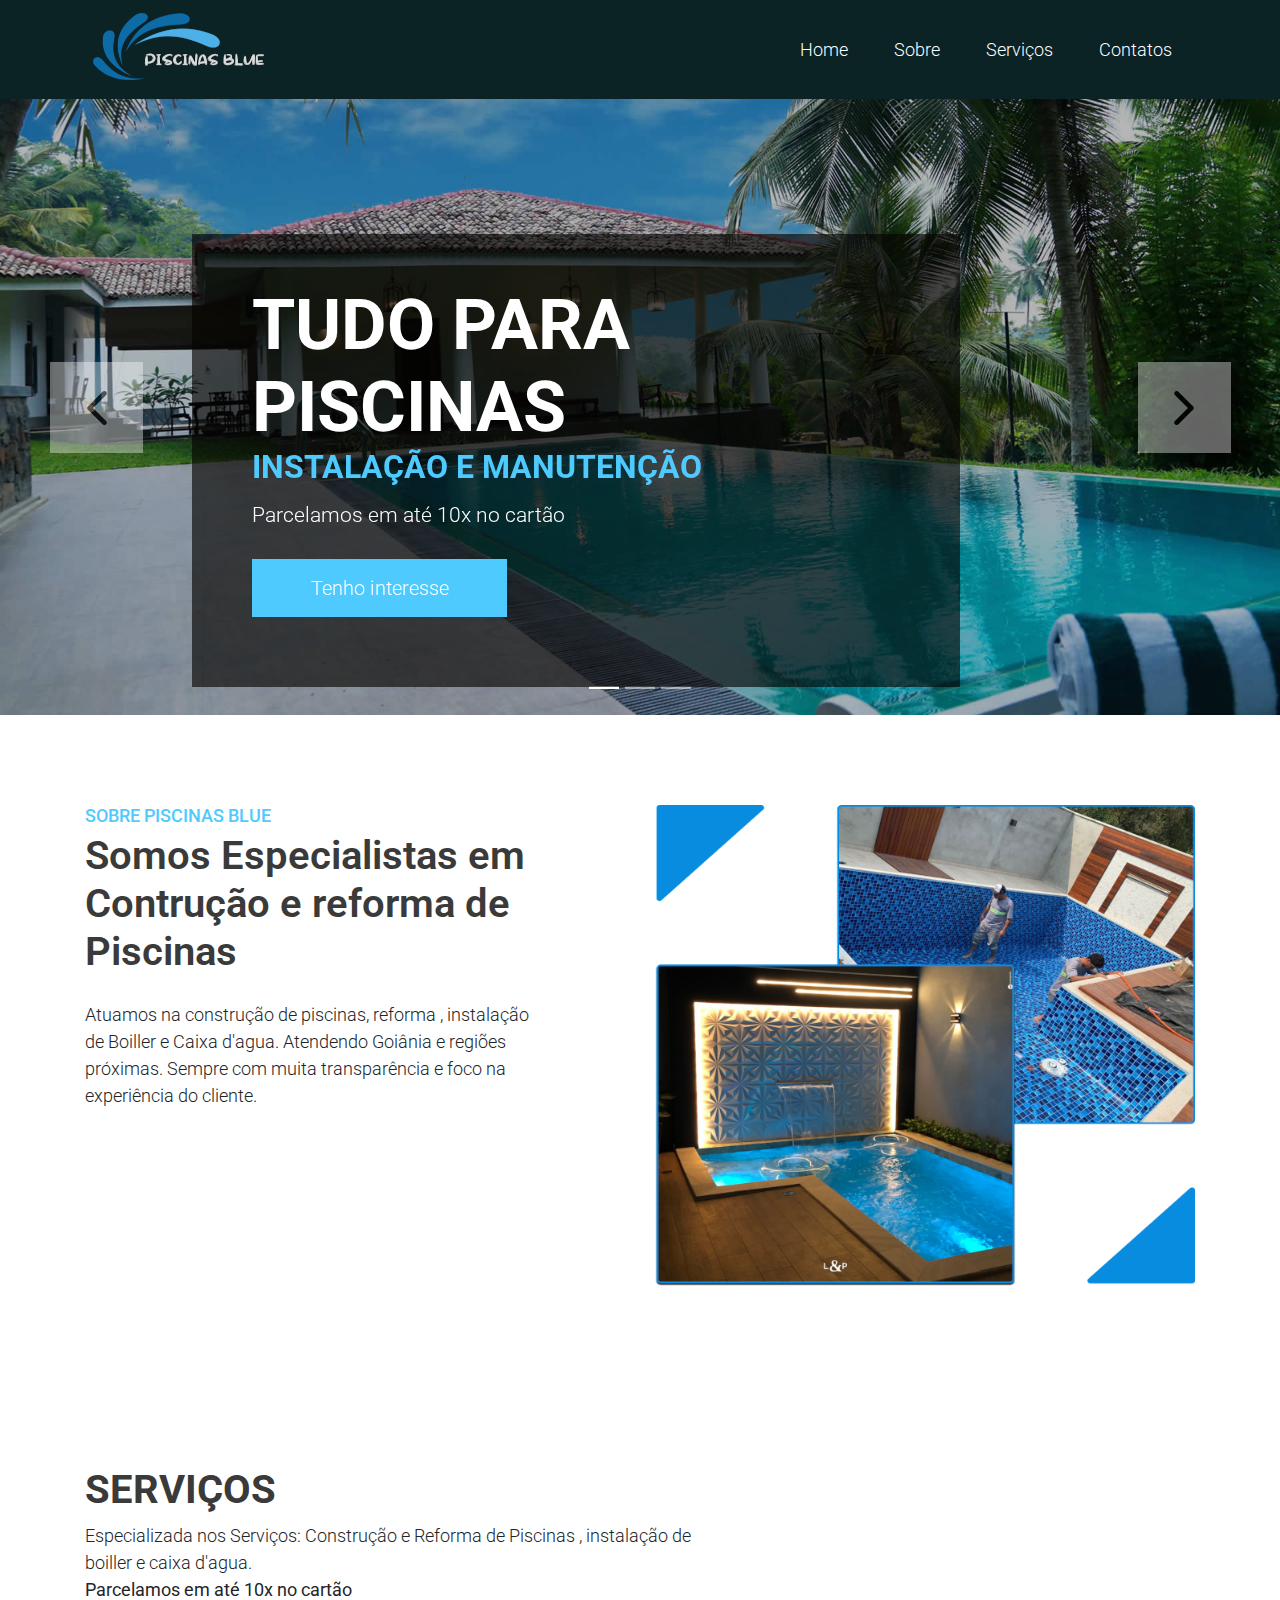
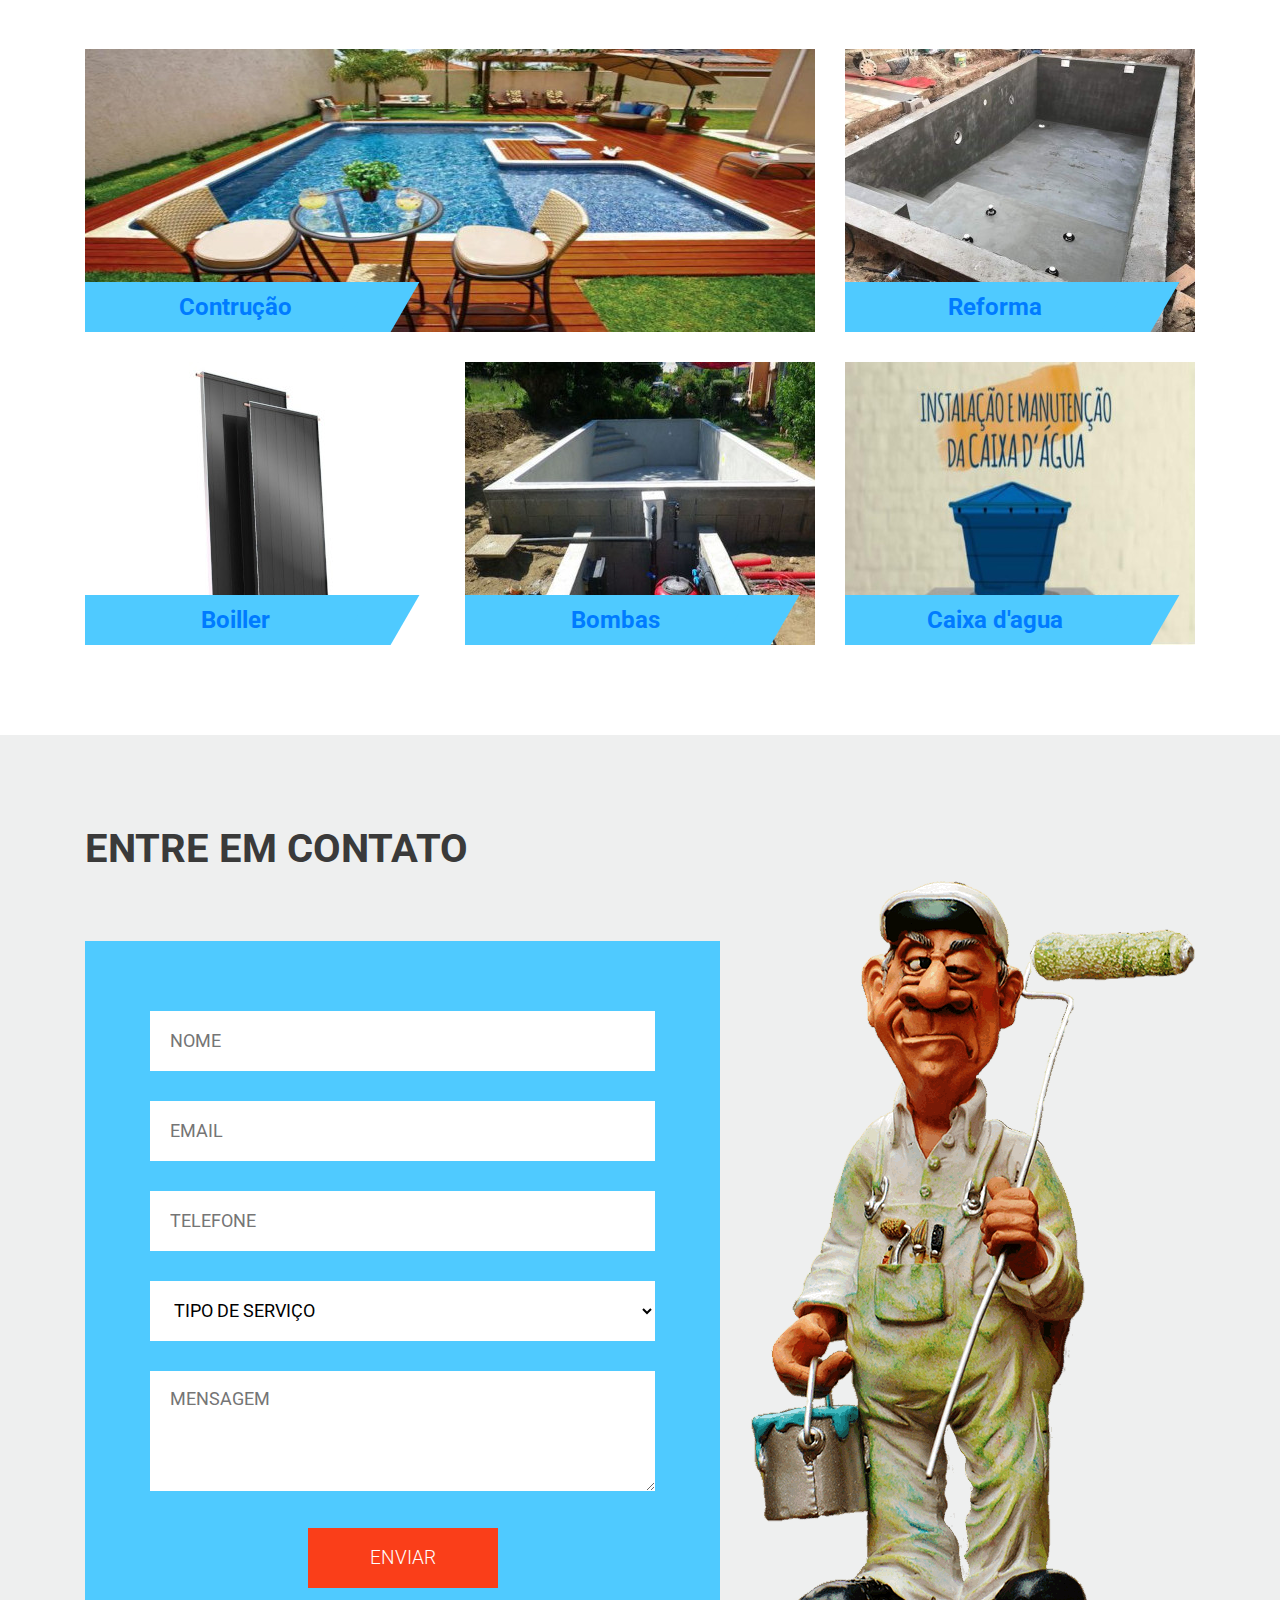
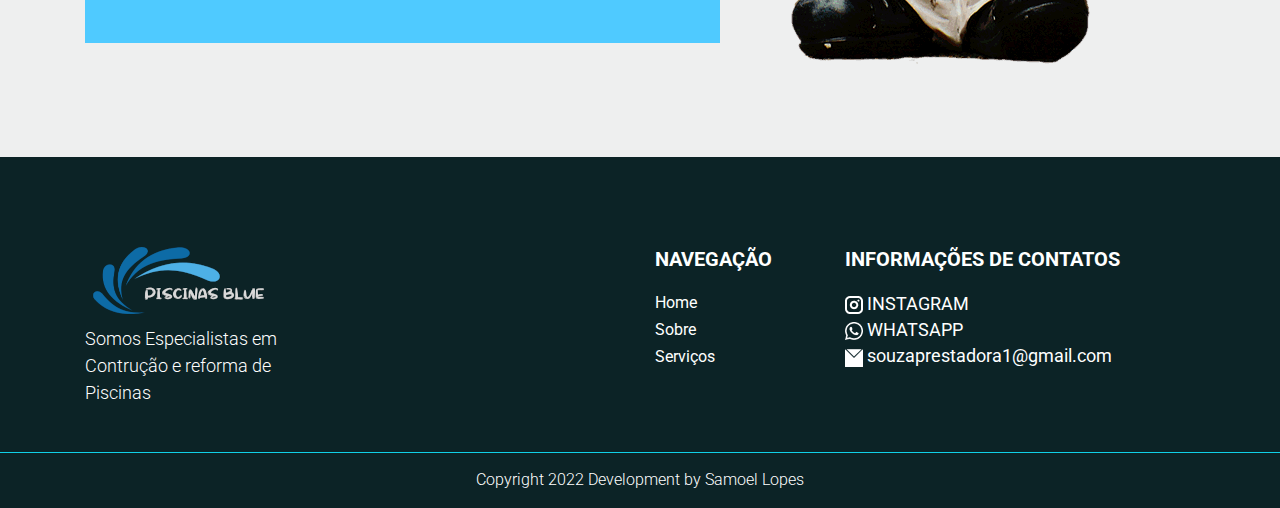
<file: index.html>
<!DOCTYPE html>
<html>
   <head>
      <meta charset="utf-8">
      <meta name="viewport" content="width=device-width, initial-scale=1.0">
      <title>PiscinasBlue</title>
      <link rel="stylesheet" href="css/bootstrap.min.css">
      <link rel="stylesheet" href="css/style.css">
      <link rel="stylesheet" href="css/fontawesome.min.css">
      <link href="https://fonts.googleapis.com/css?family=Open+Sans|Roboto" rel="stylesheet">
   </head>
   <body>
      <div id="header" class="header">
         <nav class="navbar navbar-expand-lg navbar-light text-capitalize">
            <div class="container">
               <a class="navbar-brand" href="#"><img src="imgs/logo.png" alt="#" /></a>
               <button class="navbar-toggler" type="button" data-toggle="collapse" data-target="#show-menu" aria-controls="navbarSupportedContent" aria-expanded="false" aria-label="Toggle navigation">
               <span class="navbar-toggler-icon"></span>
               </button>
               <div class="collapse navbar-collapse" id="show-menu">
                  <ul class="navbar-nav ml-auto">
                     <li class="nav-item active">
                        <a class="nav-link" href="#home">Home</a>
                     </li>
                     <li class="nav-item">
                        <a class="nav-link" href="#about">Sobre</a>
                     </li>
                     <li class="nav-item">
                        <a class="nav-link" href="#service">Serviços</a>
                     </li>
                     <li class="nav-item">
                        <a class="nav-link" href="#contact">Contatos</a>
                     </li>
                     <!-- <li class="nav-item .search-container">
                        <a class="nav-link search" href="#"><i class="fas fa-search"></i></a>
                        <form>
                           <input type="search" placeholder="Search">
                        </form>
                     </li> -->
                  </ul>
               </div>
            </div>
         </nav>
      </div>
      <div id="home" class="slider">
         <div id="main_slider" class="carousel slide" data-ride="carousel">
            <ol class="carousel-indicators">
               <li data-target="#main_slider" data-slide-to="0" class="active"></li>
               <li data-target="#main_slider" data-slide-to="1"></li>
               <li data-target="#main_slider" data-slide-to="2"></li>
            </ol>
            <div class="carousel-inner">
               <div class="carousel-item active">
                  <img class="d-block w-100" src="imgs/slide1.jpg" alt="slider_img">
                  <div class="ovarlay_slide_cont">
                     <h2>Tudo para piscinas</h2>
                     <h4>Instalação e manutenção</h4>
                     <p>Parcelamos em até 10x no cartão</p>
                     <a class="blue_bt" href="#contact">Tenho interesse</a>
                  </div>
               </div>
               <div class="carousel-item">
                  <img class="d-block w-100" src="imgs/bonba_piscina.jpg" alt="slider_img">
                  <div class="ovarlay_slide_cont">
                     <h2>Tudo para piscinas</h2>
                     <h4>Bomba para piscina</h4>
                     <p>Parcelamos em até 10x no cartão</p>
                     <a class="blue_bt" href="#contact">Tenho interesse</a>
                  </div>
               </div>
            </div>
            <a class="carousel-control-prev" href="#main_slider" role="button" data-slide="prev">
            <img src="imgs/left.png" alt="#" />
            </a>
            <a class="carousel-control-next" href="#main_slider" role="button" data-slide="next">
            <img src="imgs/right.png" alt="#" />
            </a>
         </div>
      </div>
      <div id="about" class="about_section layout_padding">
         <div class="container">
            <div class="row">
               <div class="col-md-5">
                  <h4>SOBRE PISCINAS BLUE</h4>
                  <h3 style="text-transform: none !important">Somos Especialistas em Contrução e reforma de Piscinas</h3>
                  <p>Atuamos na construção de piscinas, reforma , instalação de Boiller e Caixa d'agua. Atendendo Goiânia e regiões próximas. Sempre com muita transparência e foco na experiência do cliente.</p>
               </div>
               <div class="col-md-6 offset-md-1">
                  <div class="full text_align_center">
                     <img class="img-responsive" src="imgs/about.png" alt="#" />
                  </div>
               </div>
            </div>
         </div>
      </div>
      <!-- <div id="hiw" class="hiw_section layout_padding" style="background: #1a2428;">
         <div class="container">
            <div class="row">
               <div class="col-md-7">
                  <h3 class="white_font">Nossos Serviços</h3>
                  <p class="white_font"></p>
               </div>
               <div class="col-md-5">
               </div>
            </div>
            <div class="row">
               <div class="col-md-4">
                  <img class="margin_top_30 img-responsive" src="imgs/blog1.jpg" alt="#" />
                  <h3 class="blog_head">Contrução e Reforma de Piscinas</h3>
               </div>
               <div class="col-md-4">
                  <img class="margin_top_30 img-responsive" src="imgs/blog2.jpg" alt="#" />
                  <h3 class="blog_head">Confirmation</h3>
               </div>
               <div class="col-md-4">
                  <img class="margin_top_30 img-responsive" src="imgs/blog3.jpg" alt="#" />
                  <h3 class="blog_head">Work Status</h3>
               </div>
            </div>
         </div>
      </div> -->
      <div id="service" class="hiw_section layout_padding">
         <div class="container">
            <div class="row">
               <div class="col-md-7">
                  <h3>SERVIÇOS</h3>
                  <p>Especializada nos Serviços: Construção e Reforma de Piscinas , instalação de boiller e caixa d'agua. <br> <b> Parcelamos em até 10x no cartão </b> </p>
               </div>
               <div class="col-md-5">
               </div>
            </div>
            <div class="row">
               <div class="col-md-8 service_blog">
                  <img class="margin_top_30 img-responsive" src="imgs/contrucao.jpeg" alt="#" />
                  <h3 class="blog_head"><a href="#contact">Contrução</a></h3>
               </div>
               <div class="col-md-4 service_blog">
                  <img class="margin_top_30 img-responsive" src="imgs/reforma.jpeg" alt="#" />
                  <h3 class="blog_head"><a href="#contact">Reforma</a></h3>
               </div>
               <div class="col-md-4 service_blog">
                  <img class="margin_top_30 img-responsive" src="imgs/boiler.jpeg" alt="#" />
                  <h3 class="blog_head"><a href="#contact">Boiller</a></h3>
               </div>
               <div class="col-md-4 service_blog">
                  <img class="margin_top_30 img-responsive" src="imgs/bomba.jpeg" alt="#" />
                  <h3 class="blog_head"><a href="#contact">Bombas</a></h3>
               </div>
               <div class="col-md-4 service_blog">
                  <img class="margin_top_30 img-responsive" src="imgs/caixadeagua.jpeg" alt="#" />
                  <h3 class="blog_head"><a href="#contact">Caixa d'agua</a></h3>
               </div>
            </div>
         </div>
      </div>
      <div id="contact" class="hiw_section layout_padding" style="background: #eeefef;">
         <div class="container">
            <div class="row">
               <div class="col-md-7">
                  <h3>Entre em contato</h3>
               </div>
               <div class="col-md-5">
               </div>
            </div>
            <div class="row">
               <div class="col-md-7">
                  <div class="contact-form">
                      <form  action="javascript:void(0)" id="form">
                        <input type="text" id="nome" placeholder="Nome" />
                        <input type="email" id="email" placeholder="Email" />
                        <input type="text" id="telefone" placeholder="Telefone" />

                       <select name="servico" id="servico" style="width: 100%; background: #fff; border: none; height: 60px; padding: 0 20px; text-transform: uppercase; margin: 15px 0;">
                           <option value="">Tipo de Serviço</option>
                           <option value="Contrução">Contrução</option>
                           <option value="Reforma">Reforma</option>
                           <option value="Boiller">Boiller</option>
                           <option value="Bombas">Bombas</option>
                           <option value="Caixa d'agua">Caixa d'agua</option>
                        </select>

                        <textarea id="mensagem" placeholder="Mensagem"></textarea>
                        <input type="submit" id="submit" value="ENVIAR">
                     </form>
                  </div>
               </div>
               <div class="col-md-5 text_align_center">
                  <img class="img-responsive" src="imgs/man_cartoon.png" alt="#" />
               </div>
            </div>
         </div>
      </div>
      <!-- <div id="wcs" class="hiw_section layout_padding">
         <div class="container">
            <div class="row">
               <div class="col-md-12 text_align_center">
                  <h3>Our Client Say</h3>
                  <p>Lorem ipsum dolor sit amet, consectetur adipiscing elit. Ut elit tellus, luctus nec ullamcorper mattis, pulvinar dapibus leo.</p>
               </div>
               <div class="col-md-5">
               </div>
            </div>
            <div class="row">
               <div class="col-md-11">
                  <div class="full testimonial_blog">
                     <p>Jackrok</p>
                     <p>Contrary to popular belief, Lorem Ipsum is not simply random text. It has roots in a piece of classical Latin literature from 45 BC, making it over 2000 years old. Richard McClintock, a Latin professor at Hampden-Sydney College in Virginia, looked up one of the more obscureContrary to popular belief, Lorem Ipsum is not simply random text. It has roots in a piece of classical Latin literature from 45 BC, making it over</p>
                  </div>
               </div>
            </div>
         </div>
      </div> -->
      <!-- <div class="subcribe">
         <div class="container">
            <div class="row">
               <div class="col-md-4 col-sm-6">
                  <h3>Newsletter</h3>
                  <p>dolor sit amet, consectetur adipiscing elit.<br>Ut elit tellus, luctus nec ullamcorper</p>
               </div>
               <div class="col-md-8 col-sm-6">
                  <form>
                     <input type="email" name="email" placeholder="Enter Your Email Address" />
                     <button>Subscribe</button>
                  </form>
               </div>
            </div>
         </div>
      </div> -->
      <footer>
         <div class="container">
            <div class="row">
               <div class="col-lg-3 col-md-6 col-12">
                  <div class="footer_blog_section">
                     <img src="imgs/logo.png" alt="#" />
                     <p style="margin-top: 5px;">Somos Especialistas em Contrução e reforma de Piscinas</p>
                  </div>
               </div>


               <div class="col-lg-3 col-md-6 col-12">
                  <div class="item">
                     
                  </div>
               </div>

               <div class="col-lg-2 col-md-6 col-12">
                  <div class="item">
                     <h4 class="text-uppercase">Navegação</h4>
                     <ul>
                        <li><a href="#">Home</a></li>
                        <li><a href="#">Sobre</a></li>
                        <li><a href="#">Serviços</a></li>
                     </ul>
                  </div>
               </div>
      
               <div class="col-lg-4 col-md-6 col-12">
                  <div class="item">
                     <h4 class="text-uppercase">Informações de Contatos</h4>                     
                     <img src="imgs/instagram.png" alt="#"/><a href="https://instagram.com/piscinas_bluego?utm_medium=copy_link">  INSTAGRAM</a> <br/>
                     <img src="imgs/wpp.png" alt="#"/><a href="https://api.whatsapp.com/send?phone=5562984529256&text=">  WHATSAPP</a><br/>
                     <img src="imgs/email.png" alt="#"/><a href=""></a> souzaprestadora1@gmail.com<br/>
                  </div>
               </div>
            </div>
         </div>
         <div class="copyright text-center">
            <p>Copyright 2022  Development by <a href="https://www.linkedin.com/in/samoel-lopes-costa-6a5881169/">Samoel Lopes</a></p>
         </div>
      </footer>
      <script src="js/jquery-3.3.1.min.js"></script>
      <script src="js/bootstrap.min.js"></script>
      <script>
         $(function () {
             
             'use strict';
             
             var winH = $(window).height();
             
             $('header').height(winH);  
             
             $('header .container > div').css('top', (winH / 2) - ( $('header .container > div').height() / 2));
             
             $('.navbar ul li a.search').on('click', function (e) {
                 e.preventDefault();
             });
             $('.navbar a.search').on('click', function () {
                 $('.navbar form').fadeToggle();
             });
             
             $('.navbar ul.navbar-nav li a').on('click', function (e) {
                 
                 var getAttr = $(this).attr('href');
                 
                 e.preventDefault();
                 $('html').animate({scrollTop: $(getAttr).offset().top}, 1000);
             });
         })


         document.querySelector('#form').addEventListener('submit',function(){
            
         let cliente = document.querySelector('#nome').value;
         let email = document.querySelector('#email').value;
         let telefone = document.querySelector('#telefone').value;
         let servico = document.querySelector('#servico').value;

         

         let mensagem = document.querySelector('#mensagem').value;
 
         let url = "https://api.whatsapp.com/send?phone=5562984529256&text= Bem vindo a Pisicinas Blue -->> %0A Qual é o seu nome? %0A " + cliente +   
           "%0A Qual o seu e-mail %0A "+ email +" %0A Qual é o seu telefone ? %0A "+ telefone +" %0A Serviço de interresse%0A" + servico + "%0A Mensagem : %0A" + mensagem; 
           
           window.open(url);

         });



      </script>
   </body>
</html>
</file>
<file: css/style.css>
@import url('https://fonts.googleapis.com/css?family=Roboto:100,100i,300,300i,400,400i,500,500i,700,700i,900,900i&display=swap');

* {
    box-sizing: border-box;
}

header {
    background-image: url(../imgs/header.png);
    background-size: cover;
}

.small-container {
    width: 95%;
    margin: 0 auto;
}

.overlay {
    background-color: rgba(0, 0, 0, .51);
    width: 100%;
    height: 100%;
}

.violet-overlay {
    background-color: rgba(189, 140, 191, .51);
    width: 100%;
    height: 100%;
    padding: 70px 0;
}

.white-overlay {
    background-color: rgba(255, 255, 255, .7);
    height: 100%;
    width: 100%;
}

.margin_top_30 {
    margin-top: 30px;
}

.service_blog h3.blog_head {
    float: left;
    background: #4fcaff;
    text-align: center;
    font-size: 24px;
    text-transform: none;
    margin: 0;
    min-height: 50px;
    line-height: 50px;
    padding: 0 50px;
    color: #fff;
    position: absolute;
    bottom: 0;
    width: 100%;
    max-width: 300px;
    left: 15px;
}

.service_blog h3.blog_head::after {
    width: 50px;
    height: 50px;
    content: "";
    display: block;
    position: absolute;
    right: -20px;
    background: #4fcaff;
    top: 0;
    transform: skew(-30deg);
}

h2 span, h1 span {
    color: #bd8cbf;
}

li {
    list-style-type: none;
}

a:hover {
    text-decoration: none;
}

a, button {
    transition: all .5s ease;
}

button {
    padding: 0
}

body {
    font-size: 1.1rem;
}

/* navbar */

nav.navbar {
    position: relative;
    top: 0;
    left: 0;
    width: 100%;
    z-index: 1000;
    font-family: 'Roboto', sans-serif;
    background: #0c2326;
    min-height: 95px;
}

nav.navbar a, nav.navbar ul li a {
    color: #FFF !important;
}

nav.navbar ul li {
    padding: 0 15px;
    position: relative;
}

nav.navbar .search-container {
    position: relative;
}

nav.navbar form {
    padding: 5px;
    background-color: white;
    position: absolute;
    width: 260px;
    display: none;
    right: 0;
}

nav.navbar form input {
    padding: 5px 10px;
    border: none;
    background-color: #fff;
    width: 100%;
    font-weight: 300;
    font-size: 16px;
}

.navbar-nav li a {
    font-size: 18px;
    font-weight: 300;
}

.layout_padding {
    padding: 90px 0;
}

.about_section h3 {
    font-size: 40px;
    margin: 5px 0 25px 0;
    font-weight: 600;
}

.about_section h4 {
    color: #4fcaff;
    font-size: 18px;
    margin: 0;
}

p {
    font-size: 18px;
    font-weight: 300;
}

.full {
    width: 100%;
    float: left;
    margin: 0; 
}

.text_align_center {
    text-align: center;
}

.img-responsive {
    max-width: 100%;
}

.white_font {
    color: #fff !important;
}

.h3, h3 {
    font-size: 40px;
    font-weight: 700;
    color: #3a3a3a;
    text-transform: uppercase;
}   

.contact-form {
    padding: 55px 65px;
    background: #4fcaff;
    min-height: 600px;
    margin-top: 60px;
}

.contact-form form input {
    width: 100%;
    background: #fff;
    border: none;
    height: 60px;
    padding: 0 20px;
    text-transform: uppercase;
    margin: 15px 0;
}

.contact-form form textarea {
    width: 100%;
    background: #fff;
    border: none;
    min-height: 120px;
    padding: 15px 20px;
    text-transform: uppercase;
    margin: 15px 0;
}

.contact-form form input[type="submit"] {
    background: #fa3e19;
    color: #fff;
    width: 190px;
    margin: 15px auto 0;
    font-size: 19px;
    font-weight: 300;
    float: none;
    display: flex;
    cursor: pointer;
}

.contact-form form input[type="submit"]:hover,
.contact-form form input[type="submit"]:focus {
    background: #111;
    color: #fff;
    transition: ease all 0.5s;
}

/* header */

header {
    position: relative;
    color: #FFF;
    font-family: 'Roboto', sans-serif;
}

header .container {
    height: 100%
}

header .container > div {
    margin: 0 auto;
    position: relative;
/*    text-align: center;*/
}

header .container > div h1 {
    font-size: 90px;
}

header button {
    background-color: transparent;
    display: block;
    border: 1px solid #FFF;
    border-radius: 50px;
    padding: 0;
    margin: 30px auto;
}

header button a {
    padding: 10px 40px;
    display: block;
    color: #FFF;
}

header button:hover {
    background-color: #bd8cbf;
    border: 1px solid #bd8cbf;
}

header button:hover a {
    color: white;
}

h3.blog_head {
    width: 100%;
    float: left;
    background: #fff;
    text-align: center;
    font-size: 25px;
    text-transform: uppercase;
    color: #090101;
    margin: 0;
    min-height: 75px;
    line-height: 75px;
}

/* about us */

.about-us {
    position: relative;
    padding: 100px 0;
    font-family: 'Open Sans', sans-serif;
}

.about-us .row > .col-lg-6:first-of-type {
    position: relative;
    left: 50px;
}

.about-us .small-container > p + div {
    padding: 70px 0;
    background-color: white;
    box-shadow: 5px 5px 10px #d2cfcf, -5px -5px 10px #d2cfcf;
}

.about-us .small-container > p + div h4 {
    margin-bottom: 40px
}

.about-us .small-container .text-right p {
    margin-bottom: 40px;
    width: 80%;
    float: right;
}

.about-us .small-container > p + div button {
    background-color: #bd8cbf;
    border: none;
}

.about-us .small-container > p + div a {
    display: block;
    color: #FFF;
    padding: 10px 40px;
}

.about-us .item {
    width: 200px;
    position: absolute;
    color: white;
    background-color: #bd8cbf;
}

.about-us .item p {
    font-size: 15px;
}

.about-us .item img {
    width: 100%;
    height: 150px
}

.about-us .item h5 {
    margin: 5px 0;
}

.about-us .item p {
    margin-bottom: 5px;
}

.about-us .item:first-of-type {
    left: 405px;
    bottom: 115px;
    z-index: 2;
    box-shadow: -2px 2px 10px #5d5959;
}

.about-us .item:nth-of-type(2) {
    left: 105px;
    bottom: 115px;
    z-index: 2;
    box-shadow: 2px 2px 10px #5d5959;
}

.about-us .item:nth-of-type(3) {
    position: relative;
    top: 162px;
    left: -45px;
}

.about-us .item:nth-of-type(3) img {
    position: absolute;
    bottom: 70px;
    right: 0px;
    z-index: 0;
}

.about-us .item:last-of-type {
    left: 268px;
    top: 90px;
}

.about-us .first {
    width: 100px;
    height: 200px;
    position: absolute;
    background-color: #bd8cbf;
    top: 140px;
    z-index: -5;
}

.about-us .second {
    width: 100px;
    height: 200px;
    position: absolute;
    background-color: #bd8cbf;
    bottom: 58px;
    right: 34px;
    z-index: -5;
}

.about-us .row > div > .item:nth-of-type(3) div {
    position: relative;
    z-index: 5;
    background-color: #bd8cbf;
    padding: 5px;
}

.blue_bt {
    width: 255px;
    height: 58px;
    background: #4fcaff;
    color: #fff;
    float: left;
    text-align: center;
    line-height: 58px;
    font-size: 20px;
    font-weight: 300;
}

.blue_bt:hover,
.blue_bt:focus {
    background: #fff;
    color: #0c2326;
}

/* services */

.services {
    margin-bottom: 100px;
    font-family: 'Open Sans', sans-serif;
}

.services .slide {
    width: 70%;
    margin: 0 auto;
}

.services .carousel-inner .carousel-item {
    width: 100%;
    height: 100%
}

.services .carousel-inner img {
    height: 100%;
    width: 100%;
}

.services .carousel-control-next, .services .carousel-control-prev {
    width: 60px;
    height: 60px;
    background: #bd8cbf;
    border-radius: 50%;
}

.services .carousel-control-next i, .services .carousel-control-prev i {
    color: #000
}

.services .carousel-control-next {
    right: 0;
    top: 80%;
    right: 40%;
    background-color: #FFF;
}

.services .carousel-control-prev {
    top: 80%;
    left: 40%;
}

.services i {
    color: #bd8cbf;
}

/* agency */

.agency {
    background-image: url('../imgs/agency.png');
    font-family: 'Open Sans', sans-serif;
    background-size: cover;
}

.agency .container > div {
    margin: 0 auto;
    width: 86%;
    margin-bottom: 30px;
}

.agency .white-overlay {
   padding: 50px 0 20px;
}

.agency .container > div > div {
    display: inline-block;
    position: relative
}

.agency .container > div > div img {
    width: 500px;
    margin: 0 20px;
}

.agency img:first-of-type, .agency img:last-of-type {
    width: 200px;
}

.agency .container > div h2 {
    position: absolute;
    color: white;
    bottom: 105px;
    left: 195px;
    font-size: 40px;
}

/* statistics */

.statistics {
    padding: 50px 0;
    font-family: sans-serif;
}

.statistics i, .statistics p {
    color: #bd8cbf;
}

.statistics i {
    margin-bottom: 10px;
}

.statistics h3 {
    font-size: 40px;
    font-weight: bold;
    margin-bottom: 0;
}

.ovarlay_slide_cont {
    background: rgba(5,3,0,0.63);
    position: absolute;
    width: 60%;
    margin: 0 15%;
    z-index: 1111111111;
    top: 135px;
    left: 0;
    padding: 50px 60px 70px;
}

.ovarlay_slide_cont h2 {
    color: #fff;
    text-transform: uppercase;
    font-size: 70px;
    font-weight: 700;
    line-height: normal;
    margin: 0;
}

.ovarlay_slide_cont h4 {
    color: #4fcaff;
    font-size: 32px;
    text-transform: uppercase;
    font-weight: 700;
    margin: 0 0 15px 0;
    line-height: normal;
}

.ovarlay_slide_cont p {
    color: #fff;
    font-weight: 300;
    margin: 0 0 30px 0;
    font-size: 21px;
    padding: 0 75px 0 0;
    line-height: 28px;
}

/* contact */

.contact {
    background-image: url('../imgs/contact.png');
    background-size: cover;
}

.contact h2 {
    color: white;
    margin-bottom: 30px;
}

.contact .contact-form {
    width: 50%;
    margin: 0 auto;
}

.contact form input, .contact form textarea {
    width: 100%;
    outline: none;
    border: none;
    padding: 5px 10px;
}

.contact form input{
    border-radius: 50px;
    margin-bottom: 20px;
}

.contact form textarea {
    resize: none;
    height: 130px;
    border-radius: 25px;
    margin-bottom: 30px;
}

.contact form input[type="submit"] {
    width: 130px;
    height: 40px;
    padding: 0;
    line-height: 40px;
    background-color: #ef44f8;
    color: white;
    margin: 0 auto;
    display: block;
}

/* footer */

footer, footer a {
    color: white;
}

footer {
    display: block;
    overflow: hidden;
    background-color: #2d5ff5;
}

footer a:hover {
    color: #4fcaff;
}

footer .container > ul {
    overflow: hidden;
    margin: 30px 0;
    padding-left: 0;
}

footer .container > ul li {
    float: left;
    padding-right: 25px;
}

footer .item h4 {
    margin-bottom: 20px
}

footer .item p.address {
    line-height: 1.2;
    font-size: 16px;
}

footer .item ul {
    padding-left: 0;
}

footer .item ul li {
    margin-bottom: 3px;
    font-size: 16px;
}

footer .date p {
    margin-bottom: 5px;
    font-size: 16px;
    font-weight: 300;
}

footer .item form {
    overflow: hidden;
}

footer .item form input {
    width: 100%;
    margin-bottom: 15px;
    padding: 5px 10px;
}

footer .item form input[type="submit"] {
    width: 100px;
    height: 40px;
    line-height: 4px;
    background-color: #ef44f8;
    border: none;
    float: right;
    color: #FFF;
    padding: 0
}

footer .copyright {
    padding: 15px 0;
}

footer .copyright p {
    margin-bottom: 0;
    font-size: 16px;
}

/* media queries */

@media (max-width: 1200px) {
    
    /* about */
    
    .about-us .row > .col-lg-6:first-of-type {
        left: -10px;
    }
    .about-us .small-container .text-right p {
        width: 70%
    }
    .about-us .item {
        width: 150px
    }
    .about-us .item img {
        height: 125px
    }
    .about-us .item:first-of-type {
        left: 440px;
        bottom: 154px;
    }
    .about-us .item:nth-of-type(2) {
        left: 167px;
        bottom: 153px;
    }
    .about-us .item:nth-of-type(3) {
        top: 149px;
        left: 19px;
    }
    .about-us .item:last-of-type {
        left: 305px;
        top: 132px;
    }
    
    .about-us .row > div > .item:nth-of-type(3) img {
        position: static
    }
    
    .about-us .row > div > .item:nth-of-type(3) p {
        display: none;
    }

    /* agency */
    
    .agency img:first-of-type, .agency img:last-of-type {
        width: 150px
    }
    .agency .container > div > div img {
        max-width: 400px;
        width: 100%;
    }
    .agency .container > div h2 {
        bottom: 87px;
        left: 164px;
        font-size: 30px;
    }
    .agency .container > div h2 {
        display: none;
    }

}

@media (max-width: 992px) {
    
    /* header */
    
    header h1 {
        font-size: 65px !important;
    } 
    
    /* navbar */
    
    .navbar ul {
        background-color: #4fcaff;
    }
    .navbar ul li {
        margin: 10px 0;
    }
    nav.navbar form {
        width: 100%;
        position: static;
    }
    
    /* about */
    
    .about-us .small-container > p + div {
        padding: 50px 0;
    }
    .about-us .row > .col-lg-6:first-of-type {
        height: 350px;
        left: 50px;
    }
    .about-us .small-container .text-right p {
        width: 100%;
    }
    
    /* services */
    
    .services .slide {
        width: 80%
    }
    
    .services .carousel-control-next, .services .carousel-control-prev {
        width: 50px;
        height: 50px;
    }
    
    /* agency */
    
    .agency img:first-of-type, .agency img:last-of-type {
        display: none
    }
    .agency .container > div > div img {
        display: block;
    }
    .agency .container > div {
        width: 56%;
    }
    
    /* statistics */
    
    .statistics .col-lg-3 {
        margin-bottom: 40px
    }
    
    /* contact */
    
    .contact .contact-form {
        width: 70%
    }
    
    /* footer */
    
    footer .col-lg-3 {
        margin-bottom: 40px;
    }
    
}

@media (max-width: 768px) {
    
    /* header */
    
    header h1 {
        font-size: 50px !important;
    } 
    
    /* about */
    
    .about-us .row > .col-lg-6:first-of-type {
        display: none;
    }
    
    /* services */
    
    .services .slide {
        width: 90%
    }
    .services .carousel-control-next, .services .carousel-control-prev {
        display: none;
    }
    
    /* agency */
    
    .agency .container > div {
        width: 87%;
    }
    
}



.testimonial_blog {
    background: #a1a1a1;
    width: 100%;
    padding: 40px 50px;
    box-shadow: 50px 50px 0 0 #4fcaff;
}

.testimonial_blog p {
    color: #fff;
}

.testimonial_blog p + p {
    margin: 0;
}

.testimonial_blog p:first-child {
    font-size: 30px;
    font-weight: 500;
}

.subcribe {
    background: #4fcaff;
    padding: 80px 0;
}

.subcribe h3 {
    color: #fff;
}

.subcribe p {
    margin: 0;
    color: #fff;
}

.subcribe form {
    height: 72px;
    background: yellow;
    margin-top: 20px;
}

.subcribe form {
    height: 72px;
    background: #fff;
    margin-top: 20px;
    padding: 0;
    font-weight: 300;
    font-size: 19px;
    display: flex;
}

.subcribe form input {
    margin: 0;
    padding: 0 30px;
    width: 100%;
    border: none;
    font-size: 20px;
    font-weight: 300;
}

.subcribe form button {
    background: #fa3e19;
    color: #fff;
    width: 255px;
    border: none;
    font-size: 20px;
}

.subcribe form button:hover,
.subcribe form button:focus {
    background: #111;
    color: #fff;
}

footer .item p img {
    position: absolute;
    left: 0;
    top: 5px;
}

footer .item p {
    position: relative;
    padding-left: 25px;
    font-size: 16px;
    margin: 0 0 10px 0;
}

footer .copyright {
    padding: 15px 0 16px;
    border-top: solid #10d0e7 1px;
    margin-top: 30px;
}

footer .item p strong {
    font-weight: 700;
    margin-bottom: 5px;
    float: left;
    width: 100%;
}

footer {
    display: block;
    overflow: hidden;
    background-color: #0c2326;
    padding: 90px 0 0; 
}

.cpy {
    margin: 0;
    padding: 0;
}

footer .item h4 {
    margin-bottom: 20px;
    font-size: 20px;
    font-weight: 700;
}

.navbar-light .navbar-toggler {
    color: #000;
    background: #4fcaff;
    width: 50px;
    padding: 0;
    height: 45px;
    border: none;
}

@media (min-width: 992px) and (max-width: 1199px) {

}

@media (min-width: 768px) and (max-width: 991px) {

.ovarlay_slide_cont {
    background: rgba(5,3,0,0.63);
    position: absolute;
    width: 70%;
    margin: 0 15%;
    z-index: 1111111111;
    top: 0;
    left: 0;
    padding: 50px 60px 70px;
}

.ovarlay_slide_cont h2 {
    font-size: 45px;
}

.ovarlay_slide_cont p {
    color: #fff;
    font-weight: 300;
    margin: 0 0 30px 0;
    font-size: 19px;
    padding: 0;
    line-height: 28px;
}    

.h3, h3 {
    font-size: 30px;
}

.about_section h3 {
    font-size: 30px;
}

.about_section h4 {
    color: #4fcaff;
    font-size: 16px;
    margin: 0;
}

h3.blog_head {
    width: 100%;
    float: left;
    background: #fff;
    text-align: center;
    font-size: 18px;
    text-transform: uppercase;
    color: #090101;
    margin: 0;
    min-height: 50px;
    line-height: 50px;
}

.service_blog h3.blog_head {
    float: left;
    background: #4fcaff;
    text-align: center;
    font-size: 18px;
    text-transform: none;
    margin: 0;
    min-height: 50px;
    line-height: 50px;
    padding: 0 20px;
    color: #fff;
    position: absolute;
    bottom: 0;
    width: 65%;
    max-width: 300px;
    left: 15px;
    font-weight: 500;
}

.service_blog h3.blog_head::after {
    width: 50px;
    height: 50px;
    content: "";
    display: block;
    position: absolute;
    right: -35px;
    background: #4fcaff;
    top: 0;
    transform: skew(-30deg);
}

.contact-form {
    padding: 40px 50px;
    background: #4fcaff;
    min-height: 600px;
    margin-top: 60px;
}

.service_blog img {
    width: 100%;
}

}

@media (max-width: 767px) {

.layout_padding {
    padding: 50px 0;
}

.about_section h3 {
    font-size: 30px;
    margin: 10px 0 25px 0;
    font-weight: 700;
    line-height: 32px;
}

.h3, h3 {
    font-size: 30px;
    font-weight: 700;
    color: #3a3a3a;
    text-transform: uppercase;
    margin-bottom: 15px;
}

h3.blog_head {
    width: 100%;
    float: left;
    background: #fff;
    text-align: center;
    font-size: 20px;
    text-transform: uppercase;
    color: #090101;
    margin: 0;
    min-height: 55px;
    line-height: 55px;
}

.service_blog h3.blog_head {
    float: left;
    background: #4fcaff;
    text-align: center;
    font-size: 22px;
    text-transform: none;
    margin: 0;
    min-height: 50px;
    line-height: 50px;
    padding: 0 40px;
    color: #fff;
    position: absolute;
    bottom: 0;
    width: 70%;
    max-width: 300px;
    left: 15px;
}

.contact-form {
    padding: 35px 40px;
    background: #4fcaff;
    min-height: 600px;
    margin-top: 20px;
}

.contact-form form input {
    margin: 10px 0;
}

#contact img {
    margin-top: 30px;
}

.testimonial_blog {
    background: #a1a1a1;
    width: 100%;
    padding: 30px 30px;
    box-shadow: 10px 10px 0 0 #4fcaff;
}

.testimonial_blog p:first-child {
    font-size: 30px;
    font-weight: 500;
    margin-bottom: 10px;
}

p {
    font-size: 17px;
    font-weight: 300;
}

.subcribe form {
    height: auto;
    background: #fff;
    margin-top: 20px;
    padding: 0;
    font-weight: 300;
    font-size: 19px;
    display: block;
}

.subcribe form input {
    margin: 0;
    padding: 20px 30px;
    width: 100%;
    border: none;
    font-size: 20px;
    font-weight: 300;
}

.subcribe form button {
    background: #fa3e19;
    color: #fff;
    width: 100%;
    border: none;
    font-size: 20px;
    padding: 12px 0;
}

.subcribe form button:hover,
.subcribe form button:focus {
    background: #111;
    color: #fff;
}

.ovarlay_slide_cont {
    display: none;
}

.service_blog img {
    width: 100%;
}

}
</file>
